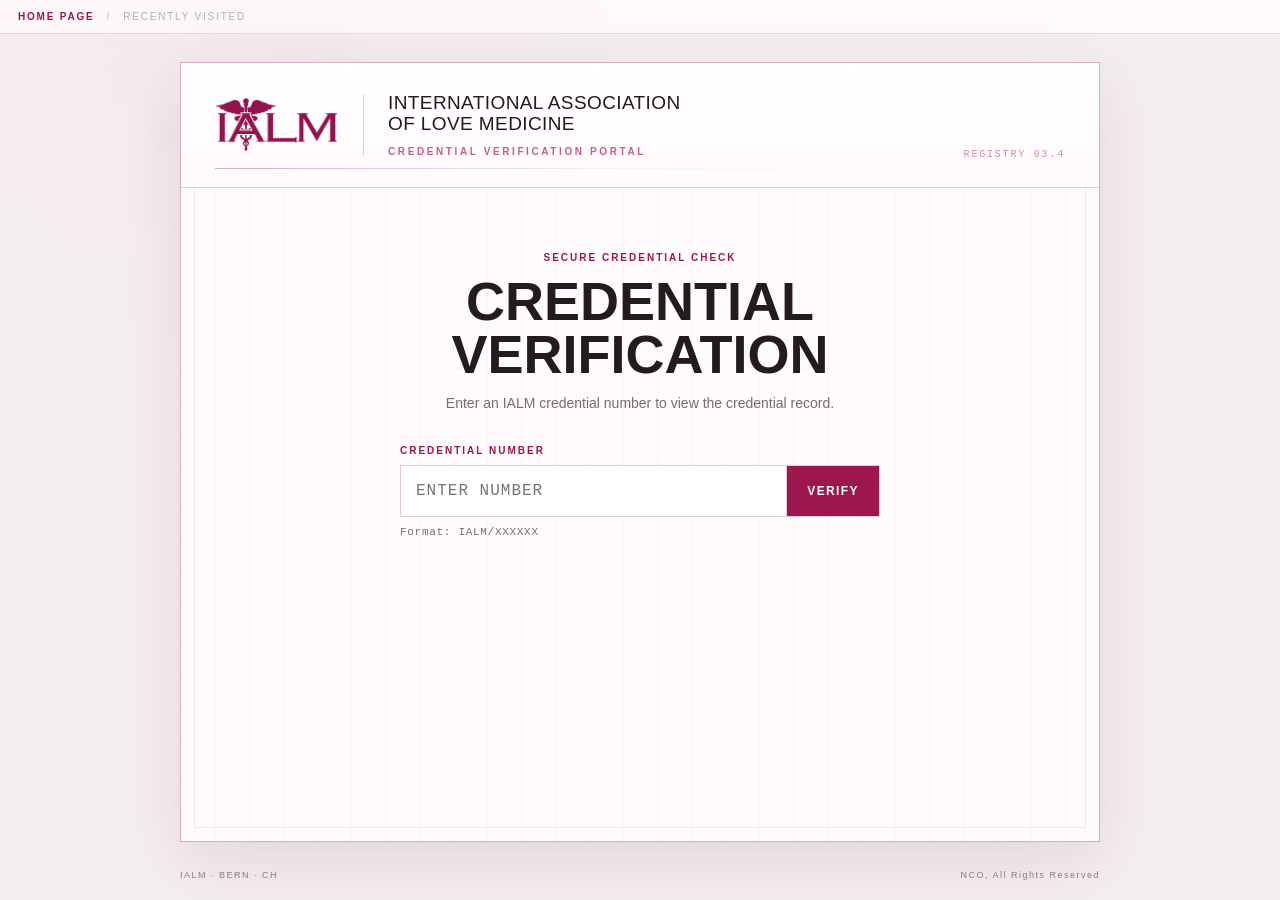
<file: index.html>
<!doctype html>
<html lang="en">
<head>
  <meta charset="utf-8">
  <meta name="viewport" content="width=device-width, initial-scale=1">
  <title>IALM · Credential Verification Portal</title>
  <meta name="description" content="A  IALM credential verification page.">
  <link rel="icon" type="image/png" href="ialm-logo.png">
  <link rel="stylesheet" href="style.css">
</head>
<body>
  <nav class="top-nav" aria-label="Page navigation">
    <span id="navCurrent">Home Page</span>
    <button id="navHome" type="button" hidden>Home</button>
    <button id="navRecent" type="button" disabled>Recently Visited</button>
  </nav>

  <main class="shell">
    <header class="brand">
      <button id="homeLogo" class="logo-mark" type="button" aria-label="Return to credential lookup">
        <img src="ud.png" alt="IALM">
      </button>
      <div>
        <div class="org">INTERNATIONAL ASSOCIATION<br>OF LOVE MEDICINE</div>
        <div class="sub">CREDENTIAL VERIFICATION PORTAL</div>
      </div>
    </header>

    <section id="lookup" class="screen active">
      <p class="eyebrow">SECURE CREDENTIAL CHECK</p>
      <h1>CREDENTIAL<br>VERIFICATION</h1>
      <p class="muted">Enter an IALM credential number to view the credential record.</p>

      <form id="credentialForm" class="lookup-form">
        <label for="credentialInput">CREDENTIAL NUMBER</label>
        <div class="lookup-row">
          <input id="credentialInput" name="credential" type="text" inputmode="text" autocomplete="off" autocapitalize="characters" placeholder="ENTER NUMBER" required>
          <button type="submit">VERIFY</button>
        </div>
        <p id="lookupHint" class="form-hint">Format: IALM/XXXXXX</p>
      </form>
    </section>

    <section id="checking" class="screen" hidden>
      <div class="loader-ring"></div>
      <p class="eyebrow">SECURE CREDENTIAL CHECK</p>
      <h1>VERIFYING<br>CREDENTIAL<span class="dots">...</span></h1>
      <div class="progress"><span></span></div>
      <p class="muted">Checking submitted accreditation number</p>
    </section>

    <section id="notFound" class="screen not-found-screen" hidden>
      <div class="not-found-mark">!</div>
      <p class="eyebrow">CREDENTIAL STATUS</p>
      <h1>NO RECORD<br>FOUND</h1>
      <p class="muted">The submitted accreditation number does not match an IALM credential record.</p>
      <p class="submitted-number" id="submittedNumber"></p>
      <button id="tryAgainBtn" class="secondary-btn" type="button">TRY AGAIN</button>
    </section>

    <section id="result" class="screen" hidden>
      <div class="verified">
        <span class="check" aria-hidden="true"></span>
        <div>
          <div class="eyebrow">CREDENTIAL STATUS</div>
          <strong>VERIFIED</strong>
        </div>
      </div>

      <div class="profile">
        <div class="portrait-placeholder">
          <img src="pol.png" alt="Polina Savkova">
        </div>
        <div>
          <p class="eyebrow">PROFESSIONAL CREDENTIAL</p>
          <h1 data-credential="name">POLINA SAVKOVA</h1>
          <p class="credential" data-credential="number">IALM/PS21368</p>
        </div>
      </div>

      <div class="grid">
        <div class="card">
          <span class="label">STATUS</span>
          <span class="value active">● <span data-credential="status">ACTIVE</span></span>
        </div>
        <div class="card">
          <span class="label">VALIDITY</span>
          <span class="value" data-credential="validity">INDEFINITE</span>
        </div>
        <div class="card wide">
          <span class="label">FIELD OF PRACTICE</span>
          <span class="value" data-credential="field">Relationship &amp; Emotional Wellbeing</span>
        </div>
        <div class="card wide">
          <span class="label">ISSUED BY</span>
          <span class="value" data-credential="issuedBy">IALM Credentialing Office · Bern, CH</span>
        </div>
        <div class="card">
          <span class="label">ISSUED</span>
          <span class="value technical" data-credential="issued">22.10.2023</span>
        </div>
      </div>

      <button id="profileBtn" class="profile-btn" type="button">
        VIEW PROFESSIONAL PROFILE
        <span>＋</span>
      </button>

      <div id="profileDetails" class="details">
        <div class="details-head">
          <span>IALM CLASSIFICATION SYSTEM</span>
          <span>3.4</span>
        </div>
        <div class="classification">
          <div><b>3.4</b><span>Relationship Medicine</span></div>
          <div><b>3.4.1</b><span>Emotional Support</span></div>
          <div><b>3.4.2</b><span>Positive Mood Maintenance</span></div>
          <div><b>3.4.3</b><span>Affection &amp; Care</span></div>
          <div><b>3.4.4</b><span>Relationship Wellbeing</span></div>
          <div><b>3.4.5</b><span>Stress Relief Through Affection</span></div>
        </div>

        <div class="statement">
          <span class="label">PROFESSIONAL STATEMENT</span>
          <p>Recognized for an exceptional ability to improve mood, provide emotional support and maintain optimal levels of happiness.</p>
        </div>

        <div class="about">
          <span class="label">ABOUT IALM</span>
          <p>The International Association of Love Medicine promotes the science and practice of love, emotional support and human connection as essential components of a healthy and fulfilling life.</p>
        </div>

        <div class="note">
          <span>IALM RECORD</span>
          <p>This credential recognizes care, affection and emotional wellbeing within the fictional IALM framework.</p>
        </div>
      </div>

      <div class="verification-panel" aria-label="Credential verification reference">
        <div>
          <span class="label">CREDENTIAL NO.</span>
          <strong data-credential="number">IALM/PS21368</strong>
          <p>Static verification page reference · no identity database is queried.</p>
        </div>
        <div id="qrCode" class="qr" aria-label="QR code linking to this credential record">
          <span>QR</span>
        </div>
      </div>
    </section>
  </main>

  <footer>
    <span>IALM · BERN · CH</span>
    <span>NCO, All Rights Reserved</span>
  </footer>

  <script src="script.js"></script>
</body>
</html>
</file>
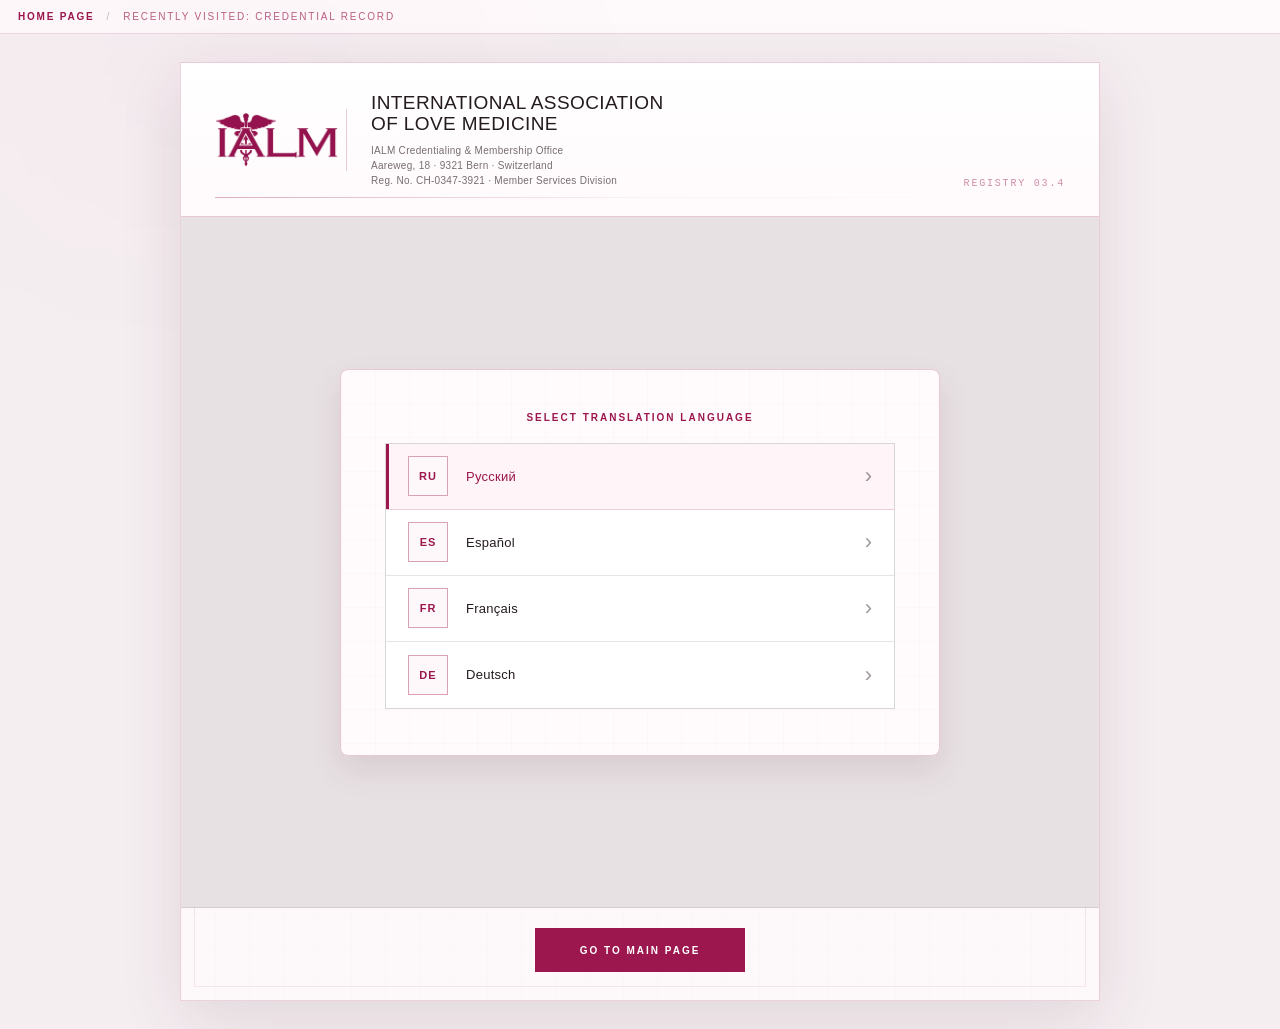
<file: letter.html>
<!doctype html>
<html lang="en">
<head>
  <meta charset="utf-8">
  <meta name="viewport" content="width=device-width, initial-scale=1">
  <title>IALM · Letter</title>
  <meta name="description" content="IALM letter language selection page">
  <link rel="icon" type="image/png" href="ialm-logo.png">
  <link rel="stylesheet" href="style.css">
</head>
<body data-page="letter">
  <nav class="top-nav" aria-label="Page navigation">
    <span>HOME PAGE</span>
    <button type="button" disabled>RECENTLY VISITED: CREDENTIAL RECORD</button>
  </nav>

  <div class="letter-shell">
    <header class="letter-header">
     <div class="letter-logo">
        <a href="index.html" aria-label="Go to main page">
            <img src="ud.png" alt="IALM logo">
        </a>
    </div>

      <div class="letter-branding">
        <div class="letter-org">INTERNATIONAL ASSOCIATION<br>OF LOVE MEDICINE</div>
        <div class="letter-credential">IALM Credentialing &amp; Membership Office</div>
        <div class="letter-address">Aareweg, 18 · 9321 Bern · Switzerland</div>
        <div class="letter-registry">Reg. No. CH-0347-3921 · Member Services Division</div>
      </div>

      <div class="letter-registry-tag">REGISTRY 03.4</div>
    </header>

    <main class="letter-panel">
      <article id="letterContent" class="letter-article" aria-live="polite"></article>

      <div id="languageModal" class="language-modal is-visible" aria-live="polite">
        <div class="language-modal-inner">
          <div class="language-select-panel">
            <div class="language-panel-label">SELECT TRANSLATION LANGUAGE</div>
            <div class="lang-selector-stack" aria-label="Select letter language">
  <button type="button" class="lang-tile" data-lang="ru">
    <span class="lang-code">RU</span>
    <span class="lang-name">Русский</span>
  </button>

  <button type="button" class="lang-tile" data-lang="es">
    <span class="lang-code">ES</span>
    <span class="lang-name">Español</span>
  </button>

  <button type="button" class="lang-tile" data-lang="fr">
    <span class="lang-code">FR</span>
    <span class="lang-name">Français</span>
  </button>

  <button type="button" class="lang-tile" data-lang="de">
    <span class="lang-code">DE</span>
    <span class="lang-name">Deutsch</span>
  </button>
</div>
          </div>

          <div id="languageLoading" class="language-loading" aria-live="polite" aria-hidden="true">
            <div class="loading-ring compact"></div>
            <div class="loading-copy">Preparing translation...</div>
          </div>
        </div>
      </div>
    </main>

    <div class="letter-footer-bar">
      <button id="homeLetterButton" type="button" class="home-letter-btn">GO TO MAIN PAGE</button>
    </div>
  </div>

  <script src="script.js"></script>
</body>
</html>
</file>
<file: style.css>
:root{
  --ink:#241b20;
  --muted:#776c72;
  --rose:#9b174d;
  --rose2:#c85d87;
  --paper:#fffafc;
  --line:#e8c8d5;
  --bg:#f5eef1;
  --green:#2f7651;
}
*{box-sizing:border-box}
html,body{margin:0;min-height:100%;font-family:Arial,"Helvetica Neue",sans-serif;color:var(--ink);background:var(--bg)}
body{display:flex;flex-direction:column;min-height:100vh;overflow-x:hidden}
body:before{
  content:"";position:fixed;inset:0;pointer-events:none;opacity:.14;
  background:
    radial-gradient(ellipse at 18% 12%,rgba(155,23,77,.12),transparent 34%),
    radial-gradient(ellipse at 82% 86%,rgba(200,93,135,.12),transparent 30%);
  mask-image:linear-gradient(to bottom,black,transparent 78%);
}
body:after{
  content:"";
  position:fixed;left:0;right:0;top:0;height:100%;pointer-events:none;
  background:transparent;
  opacity:0;
}
.top-nav{
  min-height:34px;padding:0 18px;border-bottom:1px solid rgba(232,200,213,.7);
  background:rgba(255,250,252,.92);display:flex;align-items:center;gap:12px;
  font-size:10px;letter-spacing:1.8px;text-transform:uppercase;color:rgba(36,27,32,.68);
}
.top-nav span{font-weight:700;color:var(--rose)}
.top-nav button{
  appearance:none;border:0;background:transparent;padding:0;color:rgba(155,23,77,.68);
  font:inherit;text-transform:inherit;letter-spacing:inherit;cursor:pointer;
}
.top-nav button:before{content:"/";margin-right:12px;color:rgba(119,108,114,.45)}
.top-nav button:hover{color:var(--rose)}
.top-nav button:disabled{color:rgba(119,108,114,.5);cursor:default}
.top-nav button:disabled:hover{color:rgba(119,108,114,.5)}
.top-nav button:focus-visible{outline:1px solid var(--rose);outline-offset:3px}
.shell{
  width:min(920px,calc(100% - 32px));margin:28px auto;flex:1;
  background:
    linear-gradient(90deg,rgba(155,23,77,.028) 0 1px,transparent 1px 100%),
    linear-gradient(0deg,rgba(155,23,77,.024) 0 1px,transparent 1px 100%),
    rgba(255,250,252,.96);
  background-size:34px 34px,34px 34px,auto;
  border:1px solid #d8aebe;box-shadow:0 18px 60px rgba(65,24,42,.11);
  position:relative;overflow:hidden;
}
.shell:before{
  content:"";
  position:absolute;inset:13px;pointer-events:none;border:1px solid rgba(155,23,77,.09);
}
.brand{display:flex;align-items:center;gap:24px;padding:30px 34px;border-bottom:1px solid var(--line);background:linear-gradient(180deg,#fff,#fffafc);position:relative}
.brand > *{position:relative;z-index:1}
.brand:before{
  content:"";
  position:absolute;left:34px;right:34px;bottom:18px;height:1px;
  background:linear-gradient(90deg,var(--rose),rgba(155,23,77,.12),transparent);
  opacity:.34;
}
.brand:after{
  content:"REGISTRY 03.4";
  position:absolute;right:34px;bottom:27px;z-index:1;
  font-family:"Courier New",monospace;font-size:10px;letter-spacing:1.8px;color:rgba(155,23,77,.48);
}
.logo-mark{
  appearance:none;border:0;border-right:1px solid rgba(155,23,77,.22);background:transparent;cursor:pointer;
  display:grid;place-items:center;min-width:132px;height:62px;
  padding:0 24px 0 0;line-height:1;
}
.logo-mark img{display:block;width:124px;max-height:54px;object-fit:contain}
.logo-mark:hover{opacity:.82}
.logo-mark:focus-visible{outline:1px solid var(--rose);outline-offset:4px}
.org{font-size:19px;line-height:1.08;letter-spacing:.4px;font-weight:500}
.sub{font-size:10px;letter-spacing:2.6px;color:var(--rose2);margin-top:12px;font-weight:700}
.screen{padding:54px 56px;position:relative;z-index:1}
#lookup,#checking,.not-found-screen{text-align:center}
.loader-ring{width:58px;height:58px;border:2px solid #ead3dc;border-top-color:var(--rose);border-radius:50%;margin:0 auto 28px;animation:spin 1.2s linear infinite}
@keyframes spin{to{transform:rotate(360deg)}}
.eyebrow,.label{font-size:10px;letter-spacing:2px;color:var(--rose);font-weight:700}
h1{font-size:clamp(30px,5vw,54px);line-height:.98;letter-spacing:0;margin:12px 0 14px}
.muted{color:var(--muted);font-size:14px}
.lookup-form{width:min(480px,100%);margin:34px auto 0;text-align:left}
.lookup-form label{display:block;margin-bottom:9px;font-size:10px;letter-spacing:2px;color:var(--rose);font-weight:700}
.lookup-row{display:flex;border:1px solid var(--line);background:#fff}
.lookup-row input{
  min-width:0;flex:1;border:0;background:transparent;padding:16px 15px;
  font-family:"Courier New",monospace;font-size:16px;letter-spacing:1px;color:var(--ink);
  text-transform:uppercase;outline:none;
}
.lookup-row input:focus{box-shadow:inset 0 0 0 1px rgba(155,23,77,.38)}
.lookup-row button{
  flex:0 0 auto;border:0;border-left:1px solid var(--line);background:var(--rose);color:#fff;
  padding:0 20px;font-size:12px;font-weight:700;letter-spacing:1.4px;cursor:pointer;
}
.lookup-row button:hover{background:#80123f}
.form-hint{margin:9px 0 0;color:var(--muted);font-size:11px;font-family:"Courier New",monospace;letter-spacing:.7px}
.progress{height:3px;background:#ecd9e0;width:min(380px,90%);margin:26px auto;overflow:hidden}
.progress span{display:block;height:100%;background:var(--rose);width:0;animation:load 2.6s ease forwards}
@keyframes load{to{width:100%}}
.dots{animation:dots 1.2s steps(4,end) infinite}
@keyframes dots{0%{opacity:.15}50%{opacity:1}100%{opacity:.15}}
.not-found-screen{animation:reveal .35s ease}
.not-found-mark{
  display:grid;place-items:center;width:58px;height:58px;margin:0 auto 26px;border:1px solid #d9a6bb;
  color:var(--rose);font-family:"Courier New",monospace;font-size:30px;font-weight:700;
  background:repeating-linear-gradient(135deg,transparent 0 8px,rgba(155,23,77,.08) 9px 10px),#fff;
  animation:pulse-seal 1.8s ease-in-out infinite;
}
@keyframes pulse-seal{50%{box-shadow:0 0 0 7px rgba(155,23,77,.06)}}
.submitted-number{margin:18px 0 0;font-family:"Courier New",monospace;font-size:13px;letter-spacing:1px;color:var(--rose)}
.secondary-btn{
  margin-top:26px;min-height:48px;padding:14px 20px;border:1px solid var(--rose);background:#fff;color:var(--rose);
  font-weight:700;letter-spacing:1.4px;cursor:pointer;
}
.secondary-btn:hover{background:#fff4f8}
.verified{display:flex;align-items:center;gap:13px;border:1px solid #cfded5;background:rgba(248,252,249,.82);padding:13px 16px;margin-bottom:30px}
.check{
  display:grid;place-items:center;width:42px;height:42px;border:1px solid rgba(47,118,81,.45);
  background:rgba(233, 245, 236, .75);
  box-shadow: inset 0 0 0 1px rgba(47,118,81,.08);
  position:relative;flex:0 0 auto;overflow:hidden;
}
.check::before{
  content:"";position:absolute;inset:-10%;
  background:
    radial-gradient(circle at 30% 30%, rgba(255,255,255,.78), transparent 24%),
    linear-gradient(135deg,
      rgba(192, 236, 204, .18),
      rgba(176, 223, 193, .72) 16%,
      rgba(216, 243, 224, .86) 32%,
      rgba(191, 228, 200, .7) 50%,
      rgba(215, 238, 224, .88) 64%,
      rgba(176, 223, 193, .6) 82%,
      rgba(192, 236, 204, .18));
  background-size: 200% 220%;
  background-position: 0% 50%;
  transform: scale(1.15);
  animation: holoWave 7s ease-in-out infinite alternate;
  z-index:0;
}
.check::after{
  content:"";position:absolute;left:11px;top:12px;width:15px;height:8px;border-left:3px solid var(--green);border-bottom:3px solid var(--green);transform:rotate(-45deg);z-index:1;
}
@keyframes holoWave {
  0% {
    background-position: 20% 40%;
    filter: saturate(0.8) brightness(1);
  }
  25% {
    background-position: 55% 60%;
    filter: saturate(1) brightness(1.08);
  }
  50% {
    background-position: 100% 50%;
    filter: saturate(1.1) brightness(1.12);
  }
  75% {
    background-position: 60% 35%;
    filter: saturate(0.9) brightness(1.04);
  }
  100% {
    background-position: 20% 45%;
    filter: saturate(0.8) brightness(1);
  }
}
.verified strong{font-size:18px;letter-spacing:1px;color:var(--green)}
.profile{display:flex;align-items:center;gap:24px;padding-bottom:28px;border-bottom:1px solid var(--line)}
.portrait-placeholder{
  width:118px;height:150px;border:1px solid rgba(155,23,77,.38);
  background:linear-gradient(145deg,#f9e6ed,#fff);
  display:block;overflow:hidden;position:relative;flex:0 0 auto;
}
.portrait-placeholder img{
  display:block;width:100%;height:100%;object-fit:cover;object-position:center 18%;
}
.profile h1{font-size:clamp(28px,5vw,48px);margin:5px 0;color:var(--ink);font-weight:700}
.credential{font-family:"Courier New",monospace;letter-spacing:1.5px;color:#5c4f55;margin:0}
.grid{display:grid;grid-template-columns:1fr 1fr;gap:12px;margin-top:24px}
.card{display:flex;flex-direction:column;gap:7px;padding:15px 17px;border:1px solid rgba(232,200,213,.9);background:rgba(255,255,255,.78)}
.card.wide{grid-column:1/-1}.technical{font-family:"Courier New",monospace;letter-spacing:1px}
.value{font-size:15px}
.value.active{color:var(--green);font-weight:700}
.profile-btn{margin-top:24px;width:100%;min-height:50px;padding:15px 18px;background:var(--rose);color:white;border:0;font-weight:700;letter-spacing:1.5px;text-align:left;cursor:pointer;display:flex;justify-content:space-between;align-items:center}
.profile-btn:hover{background:#80123f}
.details{display:none;margin-top:16px;border:1px solid var(--line);background:rgba(255,255,255,.82)}
.details.open{display:block;animation:reveal .35s ease}
@keyframes reveal{from{opacity:0;transform:translateY(-5px)}to{opacity:1;transform:none}}
.details-head{display:flex;justify-content:space-between;padding:16px 18px;border-bottom:1px solid var(--line);color:var(--rose);font-size:11px;font-weight:700;letter-spacing:1.5px}
.classification div{display:grid;grid-template-columns:80px 1fr;gap:14px;padding:13px 18px;border-bottom:1px dotted #dbc4cc;font-size:14px}
.classification b{color:var(--rose)}
.statement,.about{padding:22px 18px;border-bottom:1px solid var(--line)}
.statement p{font-family:Georgia,serif;font-style:italic;font-size:16px;line-height:1.55;margin:10px 0 0}
.about p{font-size:14px;line-height:1.6;color:#4b4146;margin:10px 0 0}
.note{padding:18px;background:#fff8fb}
.note p{font-size:12px;line-height:1.5;color:var(--muted);margin:7px 0 0}
.verification-panel{
  margin-top:24px;padding:18px;border:1px solid rgba(232,200,213,.9);background:rgba(255,255,255,.78);
  display:flex;justify-content:space-between;gap:22px;align-items:center;
}
.verification-panel strong{display:block;margin-top:8px;font-family:"Courier New",monospace;font-size:18px;letter-spacing:1px;color:var(--ink)}
.verification-panel p{margin:8px 0 0;color:var(--muted);font-size:12px;line-height:1.45}
.qr{
  width:104px;aspect-ratio:1;border:1px solid #d7a7ba;display:grid;place-items:center;flex:0 0 auto;background:#fff;padding:7px;
}
.qr svg{display:block;width:100%;height:100%;shape-rendering:crispEdges}
.qr span{font-size:10px;font-family:"Courier New",monospace;letter-spacing:1px;color:var(--rose)}
footer{width:min(920px,calc(100% - 32px));margin:0 auto 20px;display:flex;justify-content:space-between;gap:20px;font-size:9px;letter-spacing:1.5px;color:#8f7e86}

body[data-page="letter"] {
  background: var(--bg);
  color: var(--ink);
}

body[data-page="letter"]::before {
  content: "";
  position: fixed;
  inset: 0;
  pointer-events: none;
  opacity: .14;
  background:
    radial-gradient(ellipse at 18% 12%,rgba(155,23,77,.12),transparent 34%),
    radial-gradient(ellipse at 82% 86%,rgba(200,93,135,.12),transparent 30%);
  mask-image: linear-gradient(to bottom,black,transparent 78%);
}

body[data-page="letter"] .top-nav {
  min-height: 34px;
  padding: 0 18px;
  border-bottom: 1px solid rgba(232,200,213,.7);
  background: rgba(255,250,252,.92);
  display: flex;
  align-items: center;
  gap: 12px;
  font-size: 10px;
  letter-spacing: 1.8px;
  text-transform: uppercase;
  color: rgba(36,27,32,.68);
}

body[data-page="letter"] .top-nav span {
  font-weight: 700;
  color: var(--rose);
}

body[data-page="letter"] .top-nav button {
  appearance: none;
  border: 0;
  background: transparent;
  padding: 0;
  color: rgba(155,23,77,.68);
  font: inherit;
  text-transform: inherit;
  letter-spacing: inherit;
  cursor: default;
}

body[data-page="letter"] .top-nav button:before {
  content: "/";
  margin-right: 12px;
  color: rgba(119,108,114,.45);
}

.letter-shell {
  width: min(920px, calc(100% - 32px));
  margin: 28px auto;
  flex: 1;
  background:
    linear-gradient(90deg,rgba(155,23,77,.028) 0 1px,transparent 1px 100%),
    linear-gradient(0deg,rgba(155,23,77,.024) 0 1px,transparent 1px 100%),
    rgba(255,250,252,.96);
  background-size: 34px 34px,34px 34px,auto;
  border: 1px solid rgba(155,23,77,.18);
  box-shadow: 0 18px 60px rgba(65,24,42,.11);
  position: relative;
  overflow: hidden;
}

.letter-shell:before {
  content: "";
  position: absolute;
  inset: 13px;
  pointer-events: none;
  border: 1px solid rgba(155,23,77,.09);
}

.letter-header {
  display: flex;
  align-items: center;
  gap: 24px;
  padding: 30px 34px;
  border-bottom: 1px solid var(--line);
  background: linear-gradient(180deg,#fff,#fffafc);
  position: relative;
}

.letter-header > * { position: relative; z-index: 1; }

.letter-header:before {
  content: "";
  position: absolute;
  left: 34px;
  right: 34px;
  bottom: 18px;
  height: 1px;
  background: linear-gradient(90deg,var(--rose),rgba(155,23,77,.12),transparent);
  opacity: .34;
}

.letter-logo {
  flex: 0 0 auto;
  width: 132px;
  min-height: 62px;
  display: grid;
  place-items: center;
  border-right: 1px solid rgba(155,23,77,.22);
  padding-right: 24px;
}

.letter-logo img {
  display: block;
  width: 124px;
  max-height: 54px;
  object-fit: contain;
}

.letter-branding {
  flex: 1;
  min-width: 0;
  line-height: 1.08;
}

.letter-org {
  font-size: 19px;
  line-height: 1.08;
  letter-spacing: .4px;
  font-weight: 500;
  color: var(--ink);
}

.letter-credential,
.letter-address,
.letter-registry {
  font-size: 10px;
  color: var(--muted);
  font-weight: 400;
  letter-spacing: .3px;
}

.letter-credential {
  margin-top: 12px;
}

.letter-address,
.letter-registry {
  margin-top: 4px;
}

.letter-registry-tag {
  position: absolute;
  right: 34px;
  bottom: 27px;
  z-index: 1;
  font-family: "Courier New", monospace;
  font-size: 10px;
  letter-spacing: 1.8px;
  color: rgba(155,23,77,.48);
}

.letter-panel {
  position: relative;
  min-height: 690px;
  padding: 18px 20px 0;
  background: rgba(255,250,252,.96);
}

.letter-article {
  max-width: 760px;
  margin: 0 auto;
  padding: 48px 20px 42px;
  font-family: "Avenir Next", "Helvetica Neue", Arial, sans-serif;
  color: #241b20;
  font-size: clamp(16px, 1.05vw, 19px);
  line-height: 1.65;
  letter-spacing: 0;
  font-weight: 400;
  opacity: 0;
  visibility: hidden;
  transform: translateY(18px);
  transition: opacity 0.4s ease, transform 0.4s ease, visibility 0.4s ease;
  text-wrap: pretty;
}

.letter-article.is-visible {
  opacity: 1;
  visibility: visible;
  transform: translateY(0);
}

.letter-article .salutation {
  display: block;
  margin-bottom: 1.25em;
  font-size: 1.15em;
  font-weight: 500;
}

.letter-article p {
  margin: 0 0 1.25em;
  font-weight: 400;
}

.letter-article .closing {
  margin-top: 1.8em;
  margin-bottom: 0.2em;
  font-size: 1.12em;
  font-weight: 500;
}
.letter-article .signature {
  display: block;
  font-style: italic;
  font-size: 1em;
  font-weight: 500;
}
.letter-article .italics {
  font-style: italic;
}

.language-modal {
  position: absolute;
  inset: 0;
  display: flex;
  align-items: center;
  justify-content: center;

  background: rgba(36, 27, 32, 0.10);
  backdrop-filter: blur(1px);

  opacity: 0;
  pointer-events: none;

  transition: opacity .3s ease, transform .3s ease;
  transform: translateY(8px);
}

.language-modal.is-visible {
  opacity: 1;
  pointer-events: auto;
  transform: translateY(0);
}

.language-modal-inner {
  position: relative;

  width: min(600px, calc(100% - 40px));

  padding: 42px 44px 46px;

  display: flex;
  align-items: center;
  justify-content: center;

  border: 1px solid var(--line);
  border-radius: 8px;

  background: var(--paper);

  box-shadow: 0 14px 32px rgba(65, 24, 42, .10);

  background-image:
    linear-gradient(
      90deg,
      rgba(155, 23, 77, .018) 0 1px, 
      transparent 1px 100%
    ),
    linear-gradient(
      0deg,
      rgba(155, 23, 77, .016) 0 1px,
      transparent 1px 100%
    );

  background-size: 34px 34px;
}

.language-select-panel {
  width: 100%;
  display: grid;
  gap: 20px;
  justify-items: center;
}

.language-modal.is-loading .language-select-panel {
  opacity: 0;
  visibility: hidden;
  pointer-events: none;
}

.language-loading {
  position: absolute;
  inset: 0;

  display: grid;
  place-items: center;
  align-content: center;
  gap: 16px;

  opacity: 0;
  visibility: hidden;
  pointer-events: none;

  color: var(--rose);

  transition:
    opacity .25s ease,
    visibility .25s ease;
}

.language-modal.is-loading .language-loading {
  opacity: 1;
  visibility: visible;
  pointer-events: auto;
}

.loading-copy {
  font-family: Arial, "Helvetica Neue", sans-serif;
  font-size: 10px;
  line-height: 1;
  font-weight: 700;
  letter-spacing: 2px;
  text-transform: uppercase;
  color: var(--rose);
}

.loading-ring.compact {
  width: 28px;
  height: 28px;

  margin: 0;

  border: 1px solid rgba(155, 23, 77, .18);
  border-top-color: var(--rose);

  border-radius: 50%;

  animation: languageSpin .8s linear infinite;
}

@keyframes languageSpin {
  to {
    transform: rotate(360deg);
  }
}

.language-panel-label {
  font-size: 10px;
  font-weight: 700;
  letter-spacing: 2px;
  text-transform: uppercase;
  color: var(--rose);
}

.lang-selector-stack {
  width: min(520px, 100%);
  display: grid;
  grid-template-columns: 1fr;
  gap: 0;
  border: 1px solid rgba(119,108,114,.28);
  background: #fff;
}

.lang-tile {
  position: relative;
  width: 100%;
  min-height: 66px;
  padding: 0 22px;

  display: flex;
  align-items: center;
  gap: 18px;

  border: 0;
  border-bottom: 1px solid rgba(119,108,114,.18);
  border-radius: 0;
  background: #fff;
  color: var(--ink);

  cursor: pointer;
  font-family: Arial, "Helvetica Neue", sans-serif;
  text-align: left;

  box-shadow: none;
  transform: none;

  transition:
    background .18s ease,
    color .18s ease;
}

.lang-tile:last-child {
  border-bottom: 0;
}

.lang-code {
  width: 40px;
  height: 40px;
  flex: 0 0 40px;

  display: flex;
  align-items: center;
  justify-content: center;

  border: 1px solid rgba(155,23,77,.38);
  background: #fff8fa;
  color: var(--rose);

  font-size: 11px;
  font-weight: 700;
  letter-spacing: 1px;
}

.lang-name {
  font-size: 13px;
  font-weight: 500;
  letter-spacing: .02em;
}

.lang-tile::after {
  content: "›";
  margin-left: auto;

  color: rgba(41,26,31,.45);
  font-size: 22px;
  font-weight: 300;
  line-height: 1;
}

.lang-tile:hover,
.lang-tile:focus-visible {
  background: #fff7fa;
  color: var(--rose);
  box-shadow: none;
  transform: none;
  outline: none;
}

.lang-tile:hover .lang-code,
.lang-tile:focus-visible .lang-code {
  border-color: var(--rose);
  background: #fff1f6;
}

.lang-tile.is-selected {
  background: #fff4f8;
  border-color: rgba(155,23,77,.18);
  color: var(--rose);
  box-shadow: inset 3px 0 0 var(--rose);
}

.letter-footer-bar {
  display: flex;
  justify-content: center;
  padding: 20px 18px 28px;
  border-top: 1px solid rgba(41,26,31,.2);
  background: rgba(250,248,248,.4);
}

.home-letter-btn {
  position: relative;
  min-width: 210px;
  min-height: 44px;
  padding: 11px 22px;

  border: 1px solid var(--rose);
  background: var(--rose);
  color: #fff;

  cursor: pointer;
  font-family: Arial, "Helvetica Neue", sans-serif;
  font-size: 10px;
  font-weight: 700;
  letter-spacing: 2px;
  text-transform: uppercase;

  box-shadow: none;
  transition:
    background .2s ease,
    border-color .2s ease,
    color .2s ease,
    transform .2s ease,
    box-shadow .2s ease;
}

.home-letter-btn:hover,
.home-letter-btn:focus-visible {
  background: #fff4f8;
  box-shadow: 0 6px 14px rgba(26,23,24,0.08);
  transform: translateY(-1px);
  outline: none;
}

@media (max-width: 900px) {
  .letter-header {
    flex-direction: row;
    align-items: center;
    text-align: left;
  }
  .letter-branding {
    text-align: center;
  }

  .language-modal-inner {
    grid-template-columns: 1fr;
    min-height: auto;
    padding: 20px 18px;
  }

  .lang-selector-stack {
    padding-right: 0;
  }
}

@media (max-width: 640px) {
  .letter-shell {
    width: 100%;
    margin: 0;
    border-left: 0;
    border-right: 0;
  }

  .letter-header {
    padding: 18px 14px 14px;
  }

  .letter-logo {
    width: 150px;
  }

  .letter-logo img {
    width: 120px;
  }

  .letter-panel {
    padding: 12px 10px 0;
    min-height: 560px;
  }

  .letter-article {
    font-size: 16px;
    padding: 22px 8px 18px;
  }

    .lang-tile {
    min-height: 66px;
  }
}

[hidden] { display: none !important; }

@media (max-width: 600px) {
  body[data-page="letter"] .top-nav {
    padding: 12px 16px;
    gap: 10px;
    font-size: 10px;
    letter-spacing: 1.5px;
    white-space: nowrap;
    overflow: hidden;
  }

  body[data-page="letter"] .letter-shell {
    width: calc(100% - 20px);
    margin: 10px auto 0;
  }

  body[data-page="letter"] .letter-header {
    min-height: 0;
    padding: 24px 22px 20px;
    gap: 16px;
    align-items: center;
  }

  body[data-page="letter"] .letter-logo {
    width: 92px;
    min-width: 92px;
    flex: 0 0 92px;
    padding-right: 14px;
  }

  body[data-page="letter"] .letter-logo img {
    width: 76px;
    max-width: 100%;
    height: auto;
    display: block;
  } 

  body[data-page="letter"] .letter-branding {
  min-width: 0;
  flex: 1 1 auto;
  text-align: left;
  }

  body[data-page="letter"] .letter-org {
    font-size: 17px;
    line-height: 1.08;
    letter-spacing: .15px;
    font-weight: 500;
  }

  body[data-page="letter"] .letter-credential {
    margin-top: 9px;
    font-size: 8px;
    line-height: 1.25;
    letter-spacing: .7px;
  }

  body[data-page="letter"] .letter-address,
  body[data-page="letter"] .letter-registry {
    margin-top: 3px;
    font-size: 7.5px;
    line-height: 1.25;
    letter-spacing: .15px;
  }

  body[data-page="letter"] .letter-registry-tag {
    right: 18px;
    bottom: 10px;
    font-size: 6.5px;
    letter-spacing: 1.4px;
    opacity: .75;
  }

  body[data-page="letter"] .letter-panel {
    min-height: calc(100vh - 190px);
  }

  body[data-page="letter"] .language-modal {
    padding: 0;
    align-items: center;
    justify-content: center;
  }

  body[data-page="letter"] .language-modal-inner {
    width: calc(100% - 32px);
    max-width: 600px;
    margin: 0 auto;
  } 

  body[data-page="letter"] .language-select-panel {
    width: 100%;
    padding: 24px 16px 20px;
    box-sizing: border-box;
  }

  body[data-page="letter"] .language-panel-label {
    margin-bottom: 18px;
    font-size: 10px;
    letter-spacing: 2px;
    text-align: center;
  }

  body[data-page="letter"] .lang-selector-stack {
    width: 100%;
    max-width: none;
  }

  body[data-page="letter"] .lang-tile {
    min-height: 62px;
    padding: 0 16px;
    gap: 14px;
    border-radius: 0;
  } 

  body[data-page="letter"] .lang-code {
    width: 36px;
    height: 36px;
    flex-basis: 36px;
    font-size: 10px;
  }

  body[data-page="letter"] .lang-name {
    font-size: 14px;
  }

  body[data-page="letter"] .lang-tile::after {
    font-size: 20px;
  }

  body[data-page="letter"] .letter-footer-bar {
    padding: 18px 14px 24px;
    min-height: 82px;
    align-items: center;
  }

  body[data-page="letter"] .home-letter-btn {
    width: min(100%, 260px);
    min-height: 44px;
  }
}
</file>
